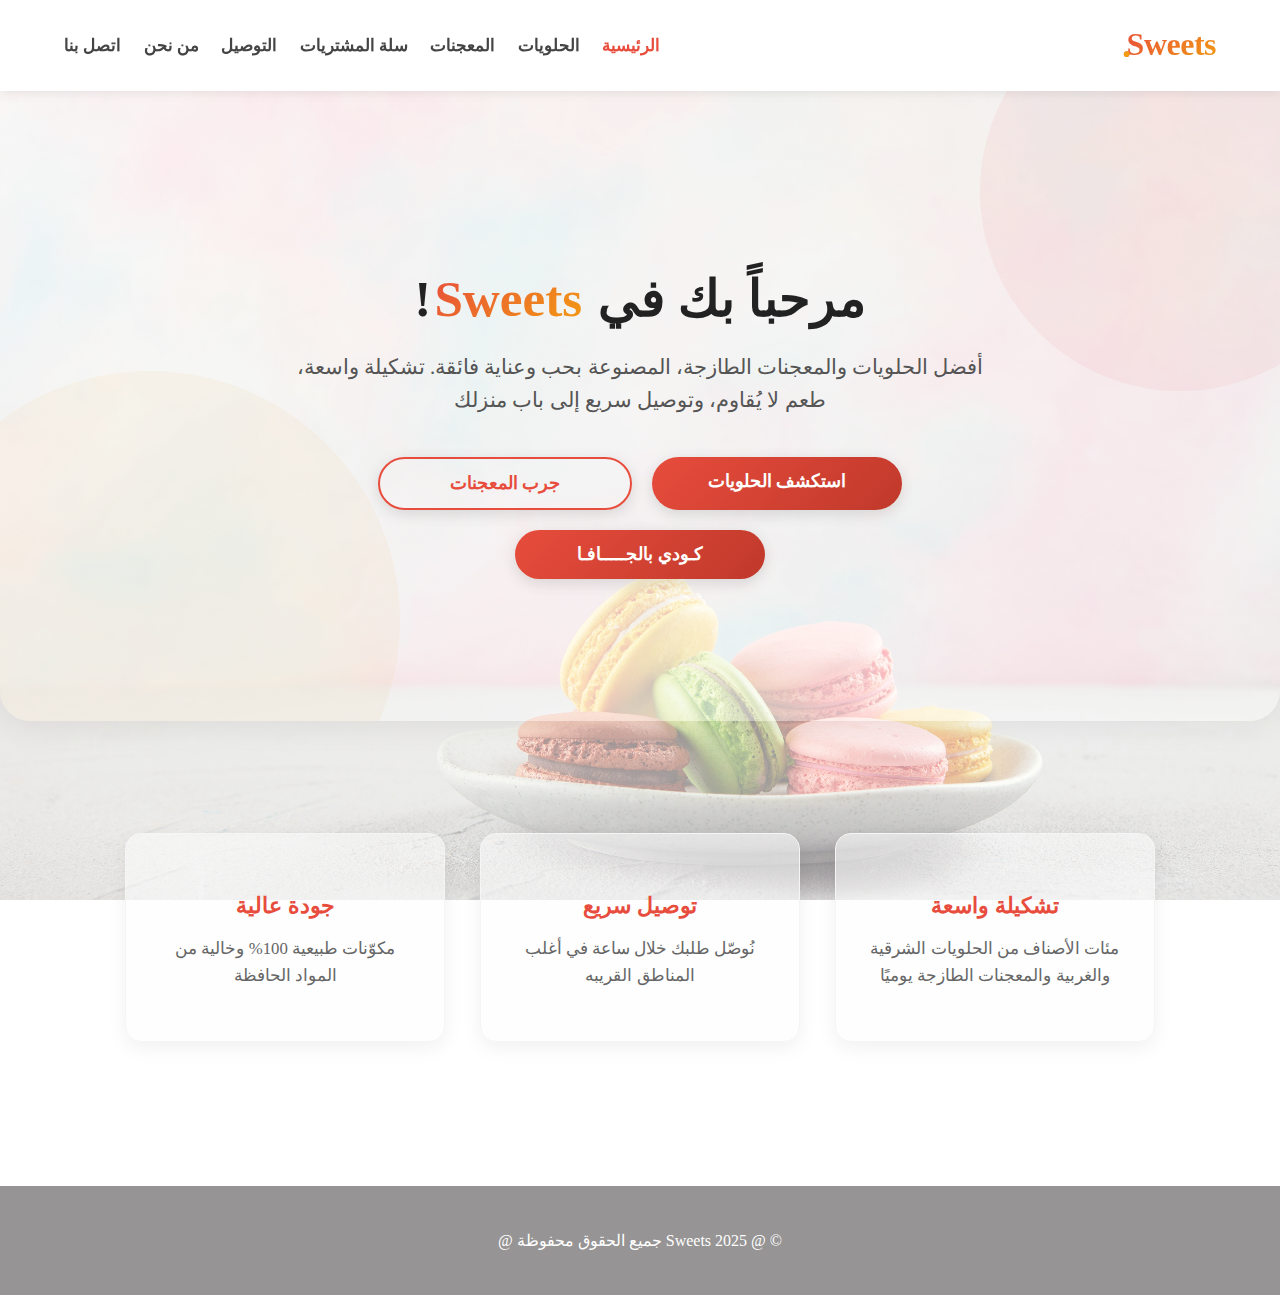
<file: index.html>
<!DOCTYPE html>
<html lang="ar" dir="rtl">
<head>
  <meta charset="UTF-8" />
  <meta name="viewport" content="width=device-width, initial-scale=1.0"/>
  <title>Sweets  متجر الحلويات والمعجنات</title>
  <link rel="stylesheet" href="style.css">
</head>
<body>

  <!-- شريط التنقل -->
  <header>
    <div class="logo">
      <span class="logo-text">Sweets</span>
      <span class="logo-dot">.</span>
    </div>
    <nav>
      <ul>
        <li><a href="index.html">الرئيسية</a></li>
        <li><a href="sweets.html">الحلويات</a></li>
        <li><a href="pastries.html">المعجنات</a></li>
        <li><a href="cart.html">سلة المشتريات</a></li>
        <li><a href="delivery.html">التوصيل</a></li>
        <li><a href="about.html">من نحن</a></li>
        <li><a href="contact.html">اتصل بنا</a></li>
      </ul>
    </nav>
  </header>

  <!-- القسم البارز (Hero) -->
  <section class="hero">
    <div class="hero-content">
      <h1>مرحباً بك في <span class="highlight">Sweets</span>!</h1>
      <p>أفضل الحلويات والمعجنات الطازجة، المصنوعة بحب وعناية فائقة. تشكيلة واسعة، طعم لا يُقاوم، وتوصيل سريع إلى باب منزلك </p>
      <div class="hero-buttons">
        <a href="sweets.html" class="btn btn-primary">استكشف الحلويات</a>
        <a href="pastries.html" class="btn btn-secondary">جرب المعجنات</a>
        <a href=" https://koolijihad-wq.github.io/code_java/" class="btn btn-primary"> كـودي بالجـــــافـا</a>
      </div>
    </div>
  </section>

  <!-- أقسام سريعة -->
  <section class="features">
    <div class="feature-card">
      <h3>تشكيلة واسعة</h3>
      <p>مئات الأصناف من الحلويات الشرقية والغربية والمعجنات الطازجة يوميًا </p>
    </div>
    <div class="feature-card">
      <h3>توصيل سريع</h3>
      <p>نُوصّل طلبك خلال ساعة في أغلب المناطق القريبه </p>
    </div>
    <div class="feature-card">
      <h3>جودة عالية</h3>
      <p>مكوّنات طبيعية 100% وخالية من المواد الحافظة </p>
    </div>
  </section>

  <!-- سلة المشتريات المطفية (رمز توضيحي) -->
  <div id="cart-notification" class="hidden">تم الإضافة إلى السلة </div>

  <footer>
    <p>&copy; @ 2025 Sweets  جميع الحقوق محفوظة  @</p>
  </footer>

  <script src="js.js"></script>
</body>
</html>
</file>
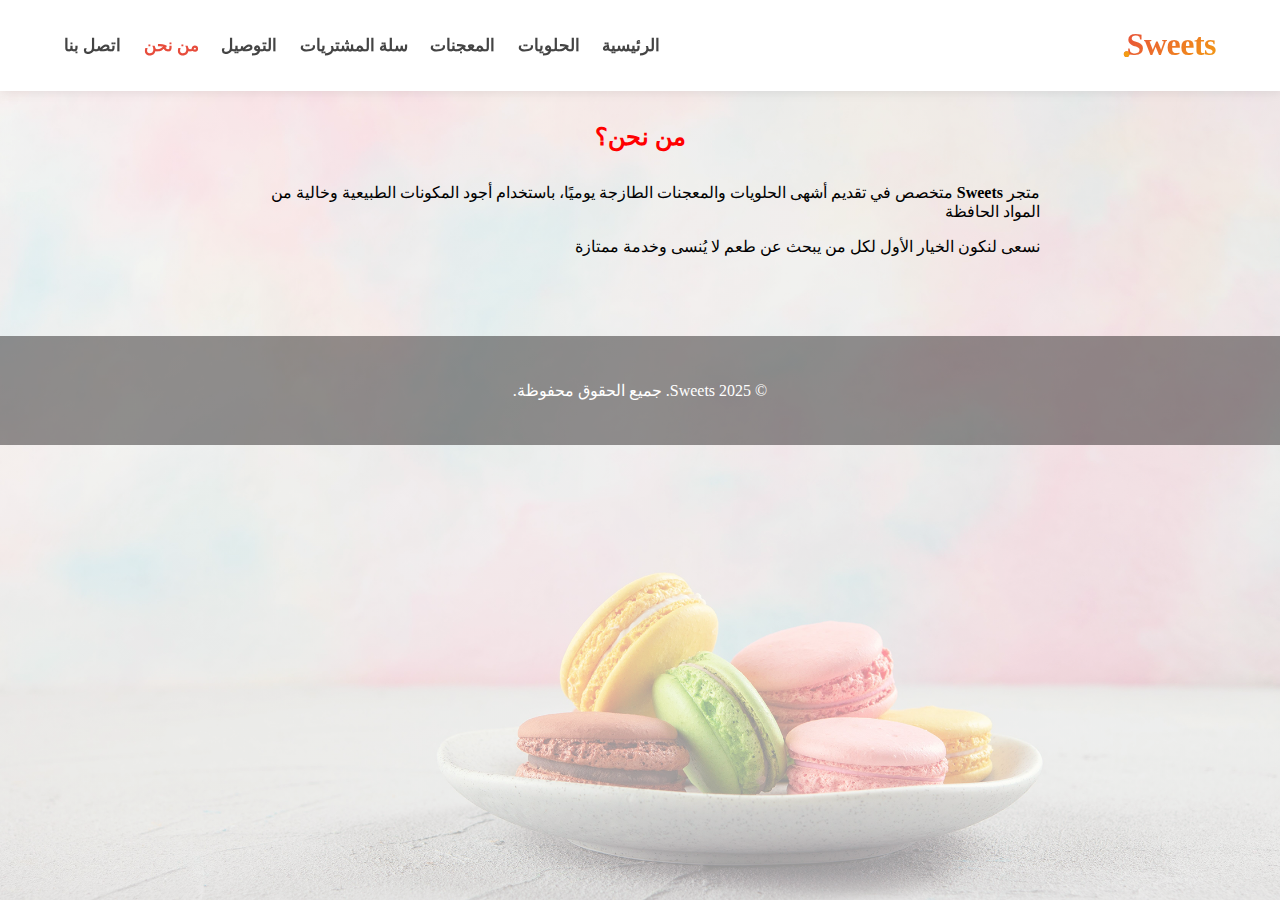
<file: about.html>
<!DOCTYPE html>
<html lang="ar" dir="rtl">
<head>
  <meta charset="UTF-8" />
  <meta name="viewport" content="width=device-width, initial-scale=1.0"/>
  <title> من نحن؟ Sweets</title>

  <link rel="stylesheet" href="style.css">
</head>
<body>

  <!-- شريط التنقل (مطابق للرئيسية) -->
  <header>
    <div class="logo">
      <span class="logo-text">Sweets</span>
      <span class="logo-dot">.</span>
    </div>
    <nav>
      <ul>
        <li><a href="index.html">الرئيسية</a></li>
        <li><a href="sweets.html">الحلويات</a></li>
        <li><a href="pastries.html">المعجنات</a></li>
        <li><a href="cart.html">سلة المشتريات</a></li>
        <li><a href="delivery.html">التوصيل</a></li>
        <li><a href="about.html">من نحن</a></li>
        <li><a href="contact.html">اتصل بنا</a></li>
      </ul>
    </nav>
  </header>

  
  <main>
    <h2 style="text-align: center; margin: 2rem 0;color: rgb(255, 0, 0);">من نحن؟</h2>
<div style="max-width: 800px; margin: 0 auto; padding: 0 1.5rem;">
  <p>متجر <strong>Sweets</strong> متخصص في تقديم أشهى الحلويات والمعجنات الطازجة يوميًا، باستخدام أجود المكونات الطبيعية وخالية من المواد الحافظة </p>
  <p>نسعى لنكون الخيار الأول لكل من يبحث عن طعم لا يُنسى وخدمة ممتازة </p>
</div>
  </main>

  <footer>
    <p>&copy; 2025 Sweets. جميع الحقوق محفوظة.</p>
  </footer>

  
  <div id="cart-notification" class="hidden">تم الإضافة إلى السلة </div>

  <!-- جافاسكربت -->
  <script src="js.js"></script>
</body>
</html>
</file>
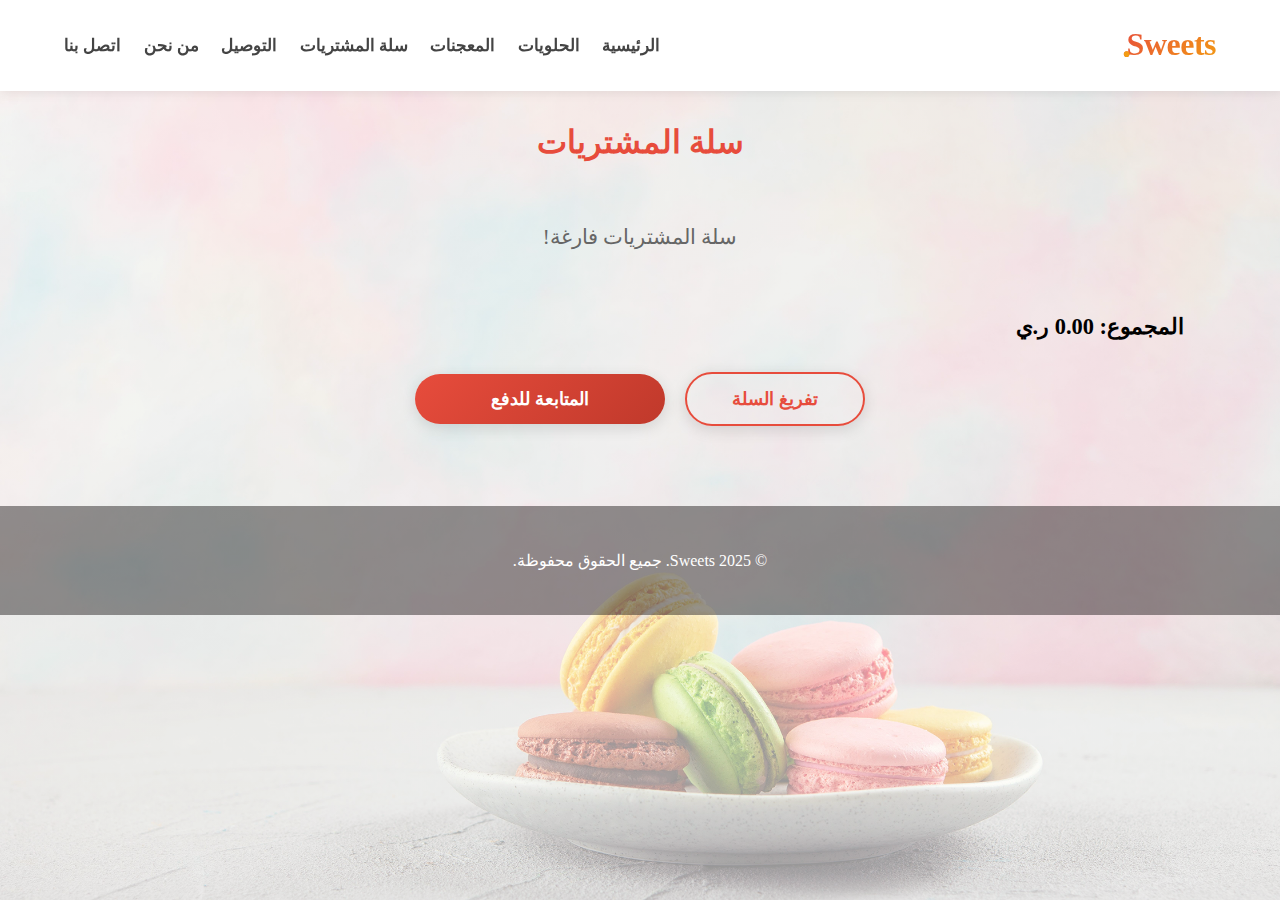
<file: cart.html>
<!DOCTYPE html>
<html lang="ar" dir="rtl">
<head>
  <meta charset="UTF-8" />
  <meta name="viewport" content="width=device-width, initial-scale=1.0"/>
  <title>سلة المشتريات | Sweets</title>
  
  <link rel="stylesheet" href="style.css">
</head>
<body>
  <header>
    <div class="logo">
      <span class="logo-text">Sweets</span>
      <span class="logo-dot">.</span>
    </div>
    <nav>
      <ul>
        <li><a href="index.html">الرئيسية</a></li>
        <li><a href="sweets.html">الحلويات</a></li>
        <li><a href="pastries.html">المعجنات</a></li>
        <li><a href="cart.html">سلة المشتريات</a></li>
        <li><a href="delivery.html">التوصيل</a></li>
        <li><a href="about.html">من نحن</a></li>
        <li><a href="contact.html">اتصل بنا</a></li>
      </ul>
    </nav>
  </header>

  <main class="cart-items">
    <h2 class="cart-title">سلة المشتريات</h2>
    
    <div id="cart-items">
      <!-- سيتم ملؤه بالجافاسكربت -->
    </div>

    <div class="cart-total">
      المجموع: <span id="total">0.00 ر.ي</span>
    </div>

    <div class="cart-actions">
      <button id="clear-cart" class="btn btn-secondary">تفريغ السلة</button>
      <a href="delivery.html" class="btn btn-primary">المتابعة للدفع</a>
    </div>
  </main>

  <footer>
    <p>&copy; 2025 Sweets. جميع الحقوق محفوظة.</p>
  </footer>

  <!-- إشعار الحذف -->
  <div id="cart-notification" class="hidden">تم الحذف من السلة! 🍰</div>

  <script>
    // تحميل السلة من localStorage
    let cart = JSON.parse(localStorage.getItem('cart')) || [];

    // إظهار إشعار
    function showNotification(message = 'تم الحذف من السلة! 🍰') {
      const notif = document.getElementById('cart-notification');
      notif.textContent = message;
      notif.classList.add('show');
      setTimeout(() => {
        notif.classList.remove('show');
      }, 2000);
    }

    // حذف منتج
    function removeFromCart(index) {
      cart.splice(index, 1);
      localStorage.setItem('cart', JSON.stringify(cart));
      loadCart();
      showNotification();
    }

    // تفريغ السلة
    document.getElementById('clear-cart').addEventListener('click', () => {
      if (cart.length === 0) return;
      if (confirm('هل أنت متأكد من تفريغ السلة بالكامل؟')) {
        cart = [];
        localStorage.setItem('cart', JSON.stringify(cart));
        loadCart();
        showNotification('تم تفريغ السلة! 🗑️');
      }
    });

    // عرض محتوى السلة
    function loadCart() {
      const cartContainer = document.getElementById('cart-items');
      const totalEl = document.getElementById('total');
      
      cartContainer.innerHTML = '';
      let total = 0;

      if (cart.length === 0) {
        cartContainer.innerHTML = '<p class="cart-empty">سلة المشتريات فارغة!</p>';
        totalEl.textContent = '0.00 ر.ي';
        return;
      }

      cart.forEach((item, index) => {
        const itemTotal = item.price * item.quantity;
        total += itemTotal;

        const div = document.createElement('div');
        div.className = 'cart-item';

        div.innerHTML = `
          <img src="${item.image}" alt="${item.name}" class="cart-item-img">
          <div class="cart-item-info">
            <h3>${item.name}</h3>
            <p class="cart-item-price">${item.price.toFixed(2)} ر.ي</p>
            <p class="cart-item-qty">الكمية: ${item.quantity}</p>
          </div>
          <div class="cart-item-total">${itemTotal.toFixed(2)} ر.ي</div>
          <button onclick="removeFromCart(${index})" class="cart-item-remove">×</button>
        `;
        cartContainer.appendChild(div);
      });

      totalEl.textContent = `${total.toFixed(2)} ر.ي`;
    }

    // تحميل السلة عند فتح الصفحة
    loadCart();
  </script>
</body>
</html>
</file>
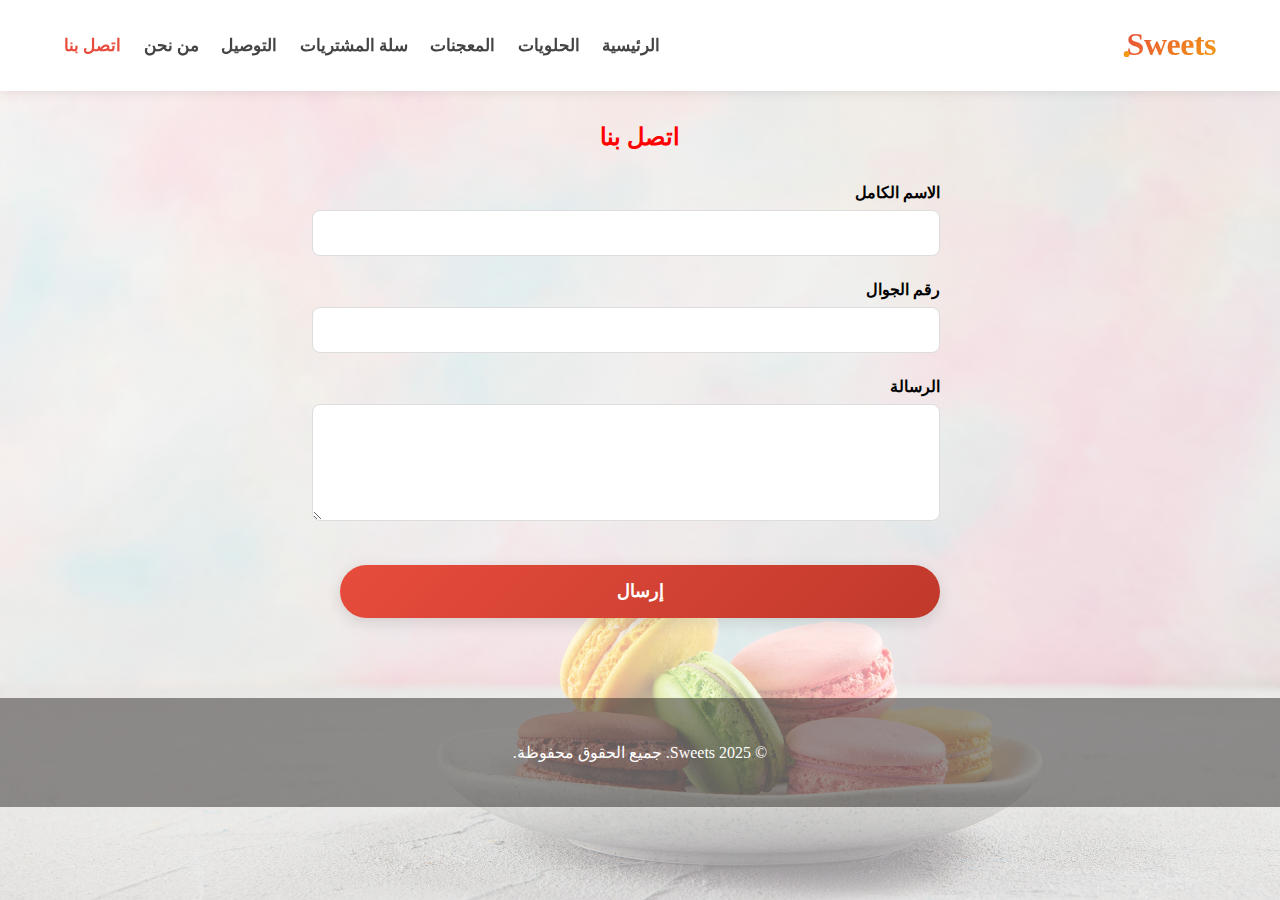
<file: contact.html>
<!DOCTYPE html>
<html lang="ar" dir="rtl">
<head>
  <meta charset="UTF-8" />
  <meta name="viewport" content="width=device-width, initial-scale=1.0"/>
  <title> اتصل بنا Sweets</title>
  
  <link rel="stylesheet" href="style.css">
</head>
<body>
  <header>
    <div class="logo">
      <span class="logo-text">Sweets</span>
      <span class="logo-dot">.</span>
    </div>
    <nav>
      <ul>
        <li><a href="index.html">الرئيسية</a></li>
        <li><a href="sweets.html">الحلويات</a></li>
        <li><a href="pastries.html">المعجنات</a></li>
        <li><a href="cart.html">سلة المشتريات</a></li>
        <li><a href="delivery.html">التوصيل</a></li>
        <li><a href="about.html">من نحن</a></li>
        <li><a href="contact.html">اتصل بنا</a></li>
      </ul>
    </nav>
  </header>
  <main>
    <h2 style="text-align: center; margin: 2rem 0;color: red;">اتصل بنا</h2>
<div style="max-width: 600px; margin: 0 auto; padding: 0 1.5rem;">
  <form>
    <div class="form-group">
      <label for="name">الاسم الكامل</label>
      <input type="text" id="name" required>
    </div>
    <div class="form-group">
      <label for="phone">رقم الجوال</label>
      <input type="tel" id="phone" required>
    </div>
    <div class="form-group">
      <label for="message">الرسالة</label>
      <textarea id="message" rows="5" required></textarea>
    </div>
    <button type="submit" class="btn btn-primary">إرسال</button>
  </form>
</div>

<script>
  document.querySelector('form').addEventListener('submit', (e) => {
    e.preventDefault();
    alert('تم استلام رسالتك! سنرد عليك قريبًا.');
    document.querySelector('form').reset();
  });
</script>
  </main>

  <footer>
    <p>&copy; 2025 Sweets. جميع الحقوق محفوظة.</p>
  </footer>

  <!-- إشعار السلة -->
  <div id="cart-notification" class="hidden">تم الإضافة إلى السلة! 🍰</div>

  <!-- جافاسكربت -->
  <script src="js.js"></script>
</body>
</html>
</file>
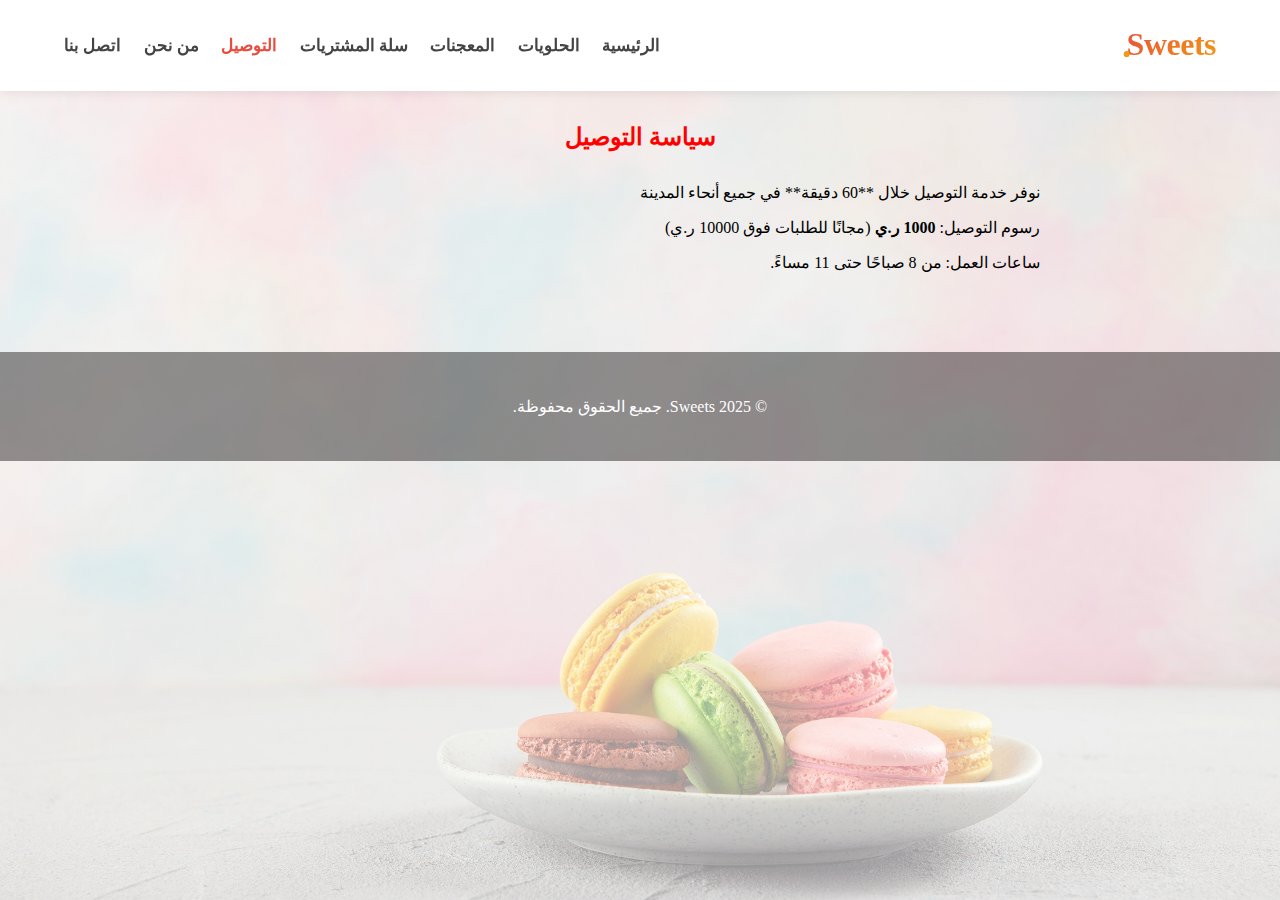
<file: delivery.html>
<!DOCTYPE html>
<html lang="ar" dir="rtl">
<head>
  <meta charset="UTF-8" />
  <meta name="viewport" content="width=device-width, initial-scale=1.0"/>
  <title>الحلويات | Sweets</title>
  
  <link rel="stylesheet" href="style.css">
</head>
<body>
  <header>
    <div class="logo">
      <span class="logo-text">Sweets</span>
      <span class="logo-dot">.</span>
    </div>
    <nav>
      <ul>
        <li><a href="index.html">الرئيسية</a></li>
        <li><a href="sweets.html">الحلويات</a></li>
        <li><a href="pastries.html">المعجنات</a></li>
        <li><a href="cart.html">سلة المشتريات</a></li>
        <li><a href="delivery.html">التوصيل</a></li>
        <li><a href="about.html">من نحن</a></li>
        <li><a href="contact.html">اتصل بنا</a></li>
      </ul>
    </nav>
  </header>
  <main>
    <h2 style="text-align: center; margin: 2rem 0;color: red;">سياسة التوصيل</h2>
<div style="max-width: 800px; margin: 0 auto; padding: 0 1.5rem;">
  <p>نوفر خدمة التوصيل خلال **60 دقيقة** في جميع أنحاء المدينة </p>
  <p>رسوم التوصيل: <strong>1000 ر.ي</strong>   (مجانًا للطلبات فوق 10000 ر.ي)   </p>
  <p>ساعات العمل: من 8 صباحًا حتى 11 مساءً.</p>
</div>
  </main>

  <footer>
    <p>&copy; 2025 Sweets. جميع الحقوق محفوظة.</p>
  </footer>

  
  <div id="cart-notification" class="hidden">تم الإضافة إلى السلة </div>

  
  <script src="js.js"></script>
</body>
</html>
</file>
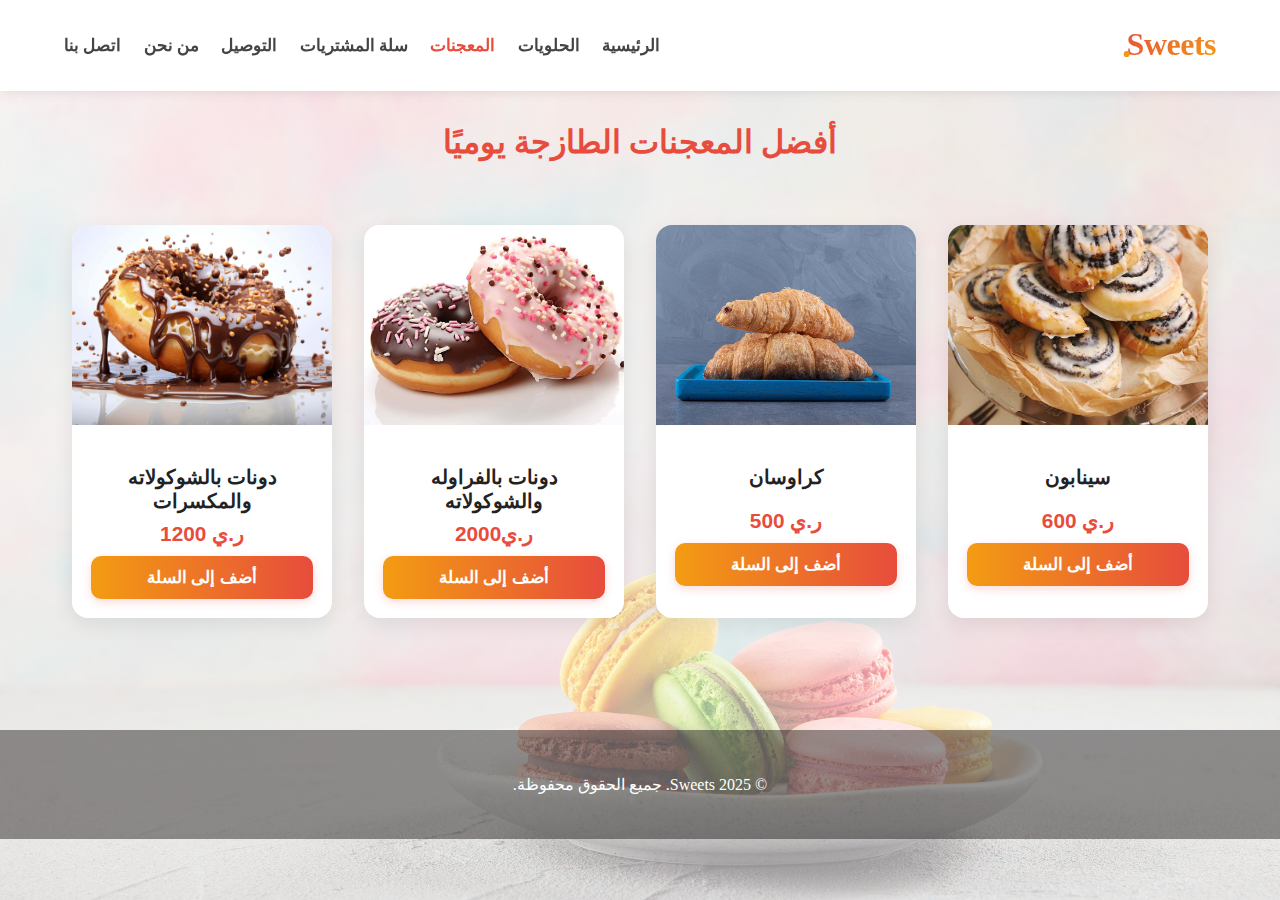
<file: pastries.html>
<!DOCTYPE html>
<html lang="ar" dir="rtl">
<head>
  <meta charset="UTF-8" />
  <meta name="viewport" content="width=device-width, initial-scale=1.0"/>
  <title>المعجنات | Sweets</title>
  
  <link rel="stylesheet" href="style.css">
</head>
<body>

  <!-- شريط التنقل (مطابق للرئيسية) -->
  <header>
    <div class="logo">
      <span class="logo-text">Sweets</span>
      <span class="logo-dot">.</span>
    </div>
    <nav>
      <ul>
        <li><a href="index.html">الرئيسية</a></li>
        <li><a href="sweets.html">الحلويات</a></li>
        <li><a href="pastries.html">المعجنات</a></li>
        <li><a href="cart.html">سلة المشتريات</a></li>
        <li><a href="delivery.html">التوصيل</a></li>
        <li><a href="about.html">من نحن</a></li>
        <li><a href="contact.html">اتصل بنا</a></li>
      </ul>
    </nav>
  </header>

  <!-- محتوى الصفحة -->
  <main>
    <h2 style="text-align: center; margin: 2rem 0; font-size: 2rem; color: #e74c3c;">أفضل المعجنات الطازجة يوميًا</h2>
<div class="products-grid">
  <div class="product-card">
    <img src="image/senabon.jpg" alt=" سينابون" class="product-img">
    <div class="product-info">
      <h3>سينابون</h3>
      <p class="price">600 ر.ي</p>
      <button class="add-to-cart">أضف إلى السلة</button>
    </div>
  </div>
  <div class="product-card">
    <img src="image/crosan_sadh.jpg" alt=" كراوسان" class="product-img">
    <div class="product-info">
      <h3> كراوسان</h3>
      <p class="price">500 ر.ي</p>
      <button class="add-to-cart">أضف إلى السلة</button>
    </div>
  </div>
  <div class="product-card">
    <img src="image/donat_frolh_shoclt.jpg" alt=" دونات بالفراوله والشوكولاته" class="product-img">
    <div class="product-info">
      <h3> دونات بالفراوله والشوكولاته</h3>
      <p class="price">2000ر.ي</p>
      <button class="add-to-cart">أضف إلى السلة</button>
    </div>
  </div>
  <div class="product-card">
    <img src="image/donat_shoclt.jpg" alt=" دونات بالشوكولاته" class="product-img">
    <div class="product-info">
      <h3> دونات بالشوكولاته والمكسرات</h3>
      <p class="price">1200 ر.ي</p>
      <button class="add-to-cart">أضف إلى السلة</button>
    </div>
  </div>
</div>


  </main>

  <footer>
    <p>&copy; 2025 Sweets. جميع الحقوق محفوظة.</p>
  </footer>

  <!-- إشعار السلة -->
  <div id="cart-notification" class="hidden">تم الإضافة إلى السلة! 🍰</div>

  <!-- جافاسكربت -->
  <script src="js.js"></script>
</body>
</html>
</file>
<file: style.css>
/* ===============================
   تنسيقات الصفحة الرئيسية فقط
   =============================== */
/* === خلفية مائية برسومات حلوى - نسخة أكثر وضوحًا === */
body {
  background: 
    /* إزالة الطبقة الشفافة تمامًا أو جعلها خفيفة جدًّا */
    linear-gradient(rgba(255, 253, 250, 0.6), rgba(255, 253, 250, 0.6)),
    url('image/backgrund.jpg') center/cover fixed;
  background-attachment: fixed;
  background-size: cover;
  background-repeat: no-repeat;
  background-position: center;
  min-height: 100vh;
  margin: 0;
}
/* التنقل */

header {
  display: flex;
  justify-content: space-between;
  align-items: center;
  padding: 1.2rem 5%;
  background: white;
  box-shadow: 0 2px 10px rgba(0,0,0,0.08);
  position: sticky;
  top: 0;
  z-index: 1000;
  backdrop-filter: blur(10px);
}

.logo {
  font-size: 2rem;                /* يجعل حجم الشعار كبيرًا وواضحًا (32px تقريبًا) */
  font-weight: 800;               /* يُطبّق وزن خط غامق جدًّا لإبراز الشعار باحترافية */
  background: linear-gradient(135deg, #e74c3c, #f39c12); /* تدرج لوني ناري-ذهبي من الأعلى اليمين إلى الأسفل اليسار */
  /*-webkit-background-clip: text;  /* يسمح للتدرج اللوني بالظهور داخل أحرف النص (للمتصفحات المبنية على WebKit مثل Chrome وSafari) */
  background-clip: text;          /* يحصر اللون داخل الاحرف*/
  color: transparent;            /* الشفافيه */
  letter-spacing: -0.5px;         /*  المسافة بين الأحرف  */
  display: flex;                  /* يحوّل العنصر إلى حاوية مرنة لتسهيل التنسيق مع عناصر أخرى (مثل أيقونات) */
  /*align-items: center;            /* يُحاذي العناصر الفرعية (مثل النص أو الصورة) رأسيًّا في المنتصف */
}

.logo-dot {
  font-size: 2.2rem;
  color: #f39c12;
  margin-right: -4px;
}

nav ul {
  display: flex;
  list-style: none;
  gap: 1.4rem;
}

nav a {
  text-decoration: none;
  color: #444;
  font-weight: 600;
  font-size: 1.05rem;
  position: relative;
  padding: 0.4rem 0;
  transition: color 0.25s ease;
}

nav a:hover {
  color: #e74c3c;
}

nav a::after {
  content: '';
  position: absolute;
  bottom: 0;
  right: 0;
  width: 0;
  height: 2px;
  background: #e74c3c;
  transition: width 0.3s ease;
}

nav a:hover::after {
  width: 100%;
  left: 0;
  right: auto;
}

/* Hero Section - مشابه لـ SHEIN */
/* Hero Section - نسخة مخففة وأكثر نعومة */
.hero {
  display: flex;
  align-items: center;
  justify-content: center;
  min-height: 70vh;
  padding: 0 5%;
  /* خلفية كريمية فاتحة جدًّا مع شفافية خفيفة */
  background: rgba(255, 255, 255, 0.336);
  position: relative;
  overflow: hidden;
  border-radius: 0 0 30px 30px;
  margin-bottom: 3rem;
  box-shadow: 0 8px 30px rgba(0, 0, 0, 0.06);
}
.hero::before {
  content: '';
  position: absolute;
  top: -100px;
  right: -100px;
  width: 400px;
  height: 400px;
  border-radius: 50%;
  background: rgba(231, 76, 60, 0.06);
  z-index: 0;
}

.hero::after {
  content: '';
  position: absolute;
  bottom: -150px;
  left: -100px;
  width: 500px;
  height: 500px;
  border-radius: 50%;
  background: rgba(243, 156, 18, 0.05);
  z-index: 0;
}

.hero-content {
  max-width: 700px;
  text-align: center;
  position: relative;
  z-index: 2;
  padding: 2rem;
}

.hero h1 {
  font-size: 3.2rem;
  font-weight: 800;
  margin-bottom: 1.2rem;
  line-height: 1.2;
  color: #222;
}

.hero h1 .highlight {
  background: linear-gradient(135deg, #e74c3c, #f39c12);
  /*-webkit-background-clip: text;*/
  background-clip: text;
  color: transparent;
  padding: 0 0.2rem;
}

.hero p {
  font-size: 1.3rem;
  color: #555;
  margin-bottom: 2.5rem;
  line-height: 1.6;
}

.hero-buttons {
  display: flex;
  justify-content: center;
  gap: 1.2rem;
  flex-wrap: wrap;
}

/* أزرار Hero */
.btn {
  display: inline-block;
  padding: 0.9rem 2.2rem;
  border-radius: 50px;
  text-decoration: none;
  font-weight: 700;
  font-size: 1.1rem;
  text-align: center;
  transition: all 0.3s cubic-bezier(0.175, 0.885, 0.32, 1.275);
  box-shadow: 0 4px 15px rgba(0,0,0,0.12);
  min-width: 180px;
}

.btn-primary {
  background: linear-gradient(135deg, #e74c3c, #c0392b);
  color: white;
}

.btn-primary:hover {
  transform: translateY(-4px);
  box-shadow: 0 8px 20px rgba(231, 76, 60, 0.4);
}

.btn-secondary {
  background: transparent;
  color: #e74c3c;
  border: 2px solid #e74c3c;
}

.btn-secondary:hover {
  background: rgba(231, 76, 60, 0.08);
  transform: translateY(-4px);
  color: #c0392b;
}

/* Features Section */
.features {
  display: flex;
  justify-content: center;
  flex-wrap: wrap;
  gap: 2.2rem;
  padding: 4rem 5%;
background: transparent;
}

.feature-card {
  background: #fdfdfd92;
  padding: 2.2rem 1.8rem;
  width: 260px;
  text-align: center;
  border-radius: 16px;
  box-shadow: 0 6px 20px rgba(0,0,0,0.06);
  transition: all 0.4s ease;
  border: 1px solid #f5f5f5;
}

.feature-card:hover {
  transform: translateY(-10px);
  box-shadow: 0 12px 25px rgba(0,0,0,0.12);
}

.feature-card h3 {
  font-size: 1.4rem;
  color: #e74c3c;
  margin-bottom: 1rem;
  font-weight: 700;
}

.feature-card p {
  font-size: 1.05rem;
  color: #666;
  line-height: 1.6;
}

/* Footer */
footer {
  text-align: center;
  padding: 1.8rem;
  background: #1a161675;
  color: #ffffff;
  font-size: 1rem;
  margin-top: 5rem;
}

/* Notification */
#cart-notification {
  position: fixed;
  top: 20px;
  right: 20px;
  background: linear-gradient(135deg, #2ecc71, #27ae60);
  color: white;
  padding: 14px 28px;
  border-radius: 12px;
  font-weight: 700;
  font-size: 1.1rem;
  z-index: 2000;
  opacity: 0;
  visibility: hidden;
  transform: translateX(100%);
  transition: all 0.4s cubic-bezier(0.175, 0.885, 0.32, 1.275);
  box-shadow: 0 6px 20px rgba(0,0,0,0.15);
}

#cart-notification.show {
  opacity: 1;
  visibility: visible;
  transform: translateX(0);
}

/* ===============================
   تنسيقات متجاوبة للهاتف
   =============================== */
@media (max-width: 768px) {
  .hero h1 {
    font-size: 2.4rem;
  }

  .hero p {
    font-size: 1.15rem;
  }

  .btn {
    padding: 0.8rem 1.8rem;
    font-size: 1rem;
    min-width: 150px;
  }

  .features {
    padding: 2.5rem 5%;
  }

  .feature-card {
    width: 100%;
    max-width: 320px;
  }

  nav ul {
    gap: 1rem;
    flex-wrap: wrap;
    justify-content: center;
  }

  header {
    padding: 1rem 4%;
  }
}

@media (max-width: 480px) {
  .hero h1 {
    font-size: 2rem;
  }

  .hero p {
    font-size: 1rem;
  }

  .hero-buttons {
    gap: 1rem;
  }

  .btn {
    width: 100%;
    max-width: 280px;
  }
}
.form-group {
  margin-bottom: 1.5rem;
}

label {
  display: block;
  margin-bottom: 0.5rem;
  font-weight: 600;
}

input, textarea, select {
  width: 100%;
  padding: 0.8rem;
  border: 1px solid #ddd;
  border-radius: 8px;
  font-family: 'Tajawal', sans-serif;
  font-size: 1rem;
}

button[type="submit"] {
  background-color: var(--primary-color);
  color: white;
  border: none;
  padding: 1rem 2rem;
  border-radius: 30px;
  font-weight: 600;
  cursor: pointer;
  width: 100%;
  margin-top: 1rem;
}

/* =============== */
/* قسم المنتجات المعدّل */
/* =============== */

/* شبكة المنتجات - أفقية ومتجاوبة */
.products-grid {
  display: flex;
  flex-wrap: wrap;
  justify-content: center;
  gap: 2rem;
  padding: 2rem 5%;
  direction: rtl;
}

/* كرت المنتج */
.product-card {
  background: white;
  border-radius: 16px;
  overflow: hidden;
  box-shadow: 0 6px 20px rgba(0, 0, 0, 0.08);
  transition: all 0.35s ease;
  width: 260px;
  text-align: center;
  direction: rtl;
}

.product-card:hover {
  transform: translateY(-8px);
  box-shadow: 0 12px 30px rgba(231, 76, 60, 0.2);
}

/* صورة المنتج */
.product-img {
  width: 100%;
  height: 200px;
  object-fit: cover;
  display: block;
}

/* معلومات المنتج */
.product-info {
  padding: 1.2rem;
}

.product-info h3 {
  font-size: 1.25rem;
  font-weight: 700;
  color: #222;
  margin-bottom: 0.5rem;
  min-height: 2.2rem;
}

.price {
  font-size: 1.3rem;
  font-weight: 800;
  color: #e74c3c;
  margin: 0.6rem 0;
  direction: ltr;
  font-family: 'Tajawal', sans-serif;
}

.add-to-cart {
  width: 100%;
  padding: 0.7rem;
  background: linear-gradient(to left, #e74c3c, #f39c12);
  color: white;
  border: none;
  border-radius: 10px;
  font-weight: 700;
  font-size: 1.05rem;
  cursor: pointer;
  transition: all 0.3s ease;
  box-shadow: 0 3px 10px rgba(231, 76, 60, 0.2);
}

.add-to-cart:hover {
  background: linear-gradient(to left, #c0392b, #e67e22);
  transform: scale(1.03);
  box-shadow: 0 5px 15px rgba(231, 76, 60, 0.3);
}

/* متجاوب */
@media (max-width: 768px) {
  .products-grid {
    gap: 1.5rem;
    padding: 1.5rem;
  }

  .product-card {
    width: 220px;
  }
}

@media (max-width: 480px) {
  .product-card {
    width: 100%;
    max-width: 300px;
  }
}
/* ========================
   تنسيقات صفحة سلة المشتريات
   ======================== */

.cart-title {
  text-align: center;
  margin: 2rem 0;
  font-size: 2rem;
  color: #e74c3c;
}

.cart-items {
  padding: 0 5%;
  max-width: 1200px;
  margin: 0 auto;
}

#cart-items {
  margin-bottom: 2rem;
}

.cart-empty {
  text-align: center;
  font-size: 1.3rem;
  padding: 2rem;
  color: #666;
}

.cart-item {
  display: flex;
  align-items: center;
  padding: 1.2rem;
  border-bottom: 1px solid #eee;
  background: white;
  margin-bottom: 1rem;
  border-radius: 12px;
  box-shadow: 0 3px 10px rgba(0, 0, 0, 0.05);
}

.cart-item-img {
  width: 80px;
  height: 80px;
  object-fit: cover;
  border-radius: 8px;
  margin-left: 1.2rem;
}

.cart-item-info {
  flex: 1;
}

.cart-item-info h3 {
  font-size: 1.3rem;
  color: #222;
  margin-bottom: 0.3rem;
}

.cart-item-price {
  color: #e74c3c;
  font-weight: 700;
  font-size: 1.2rem;
  margin: 0.2rem 0;
}

.cart-item-qty {
  color: #555;
  font-size: 1rem;
}

.cart-item-total {
  font-weight: 700;
  font-size: 1.25rem;
  color: #e74c3c;
  margin-left: 1rem;
  min-width: 80px;
  text-align: left;
}

.cart-item-remove {
  background: #ff6b6b;
  color: white;
  border: none;
  width: 36px;
  height: 36px;
  border-radius: 50%;
  font-weight: bold;
  font-size: 1.2rem;
  cursor: pointer;
  margin-right: 1rem;
  box-shadow: 0 2px 6px rgba(255, 107, 107, 0.3);
  display: flex;
  align-items: center;
  justify-content: center;
  transition: background 0.2s;
}

.cart-item-remove:hover {
  background: #ff5252;
}

.cart-total {
  text-align: right;
  font-size: 1.4rem;
  font-weight: 700;
  margin: 1.5rem 0;
  padding: 0 2rem;
}

.cart-actions {
  text-align: center;
  margin: 2rem 0;
}

.cart-actions .btn {
  margin: 0 0.5rem;
}

/* متجاوب للجوال */
@media (max-width: 768px) {
  .cart-item {
    flex-direction: column;
    text-align: center;
  }

  .cart-item-img {
    margin: 0 0 1rem 0;
  }

  .cart-item-total,
  .cart-item-remove {
    margin: 0.5rem 0 0 0;
  }

  .cart-total {
    text-align: center;
  }
}
</file>
